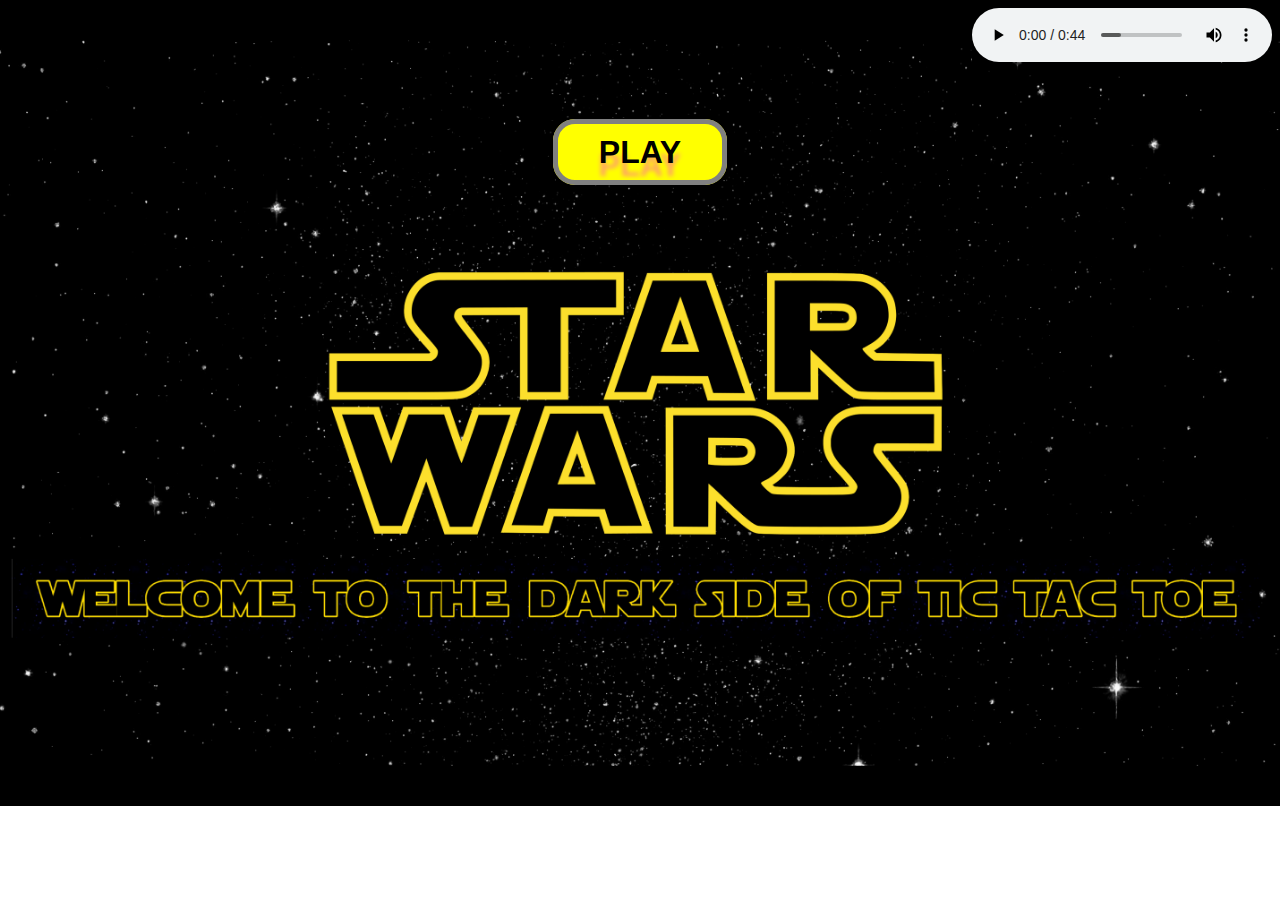
<file: index.html>
<!doctype html>
<html lang="en">
<head>
    	<meta charset="utf-8">
    	<meta name="description" content="">
    	<meta name="keywords" content="">
	
		<title>homepage</title>

		<link rel="stylesheet" href="css/style.css">
		
</head>
  <body>
<header>
	<audio controls autoplay loop style="background-color: black;" >
		<source src="star.mp3" type="audio/mpeg">
	</audio>
</header>
	
		
	<section><br><br><br>
	


			<br><br><br><br><a href="the game/index.html",  class="myButton">PLAY</a><br>
			
		</section>
  </body>


</html>
</file>
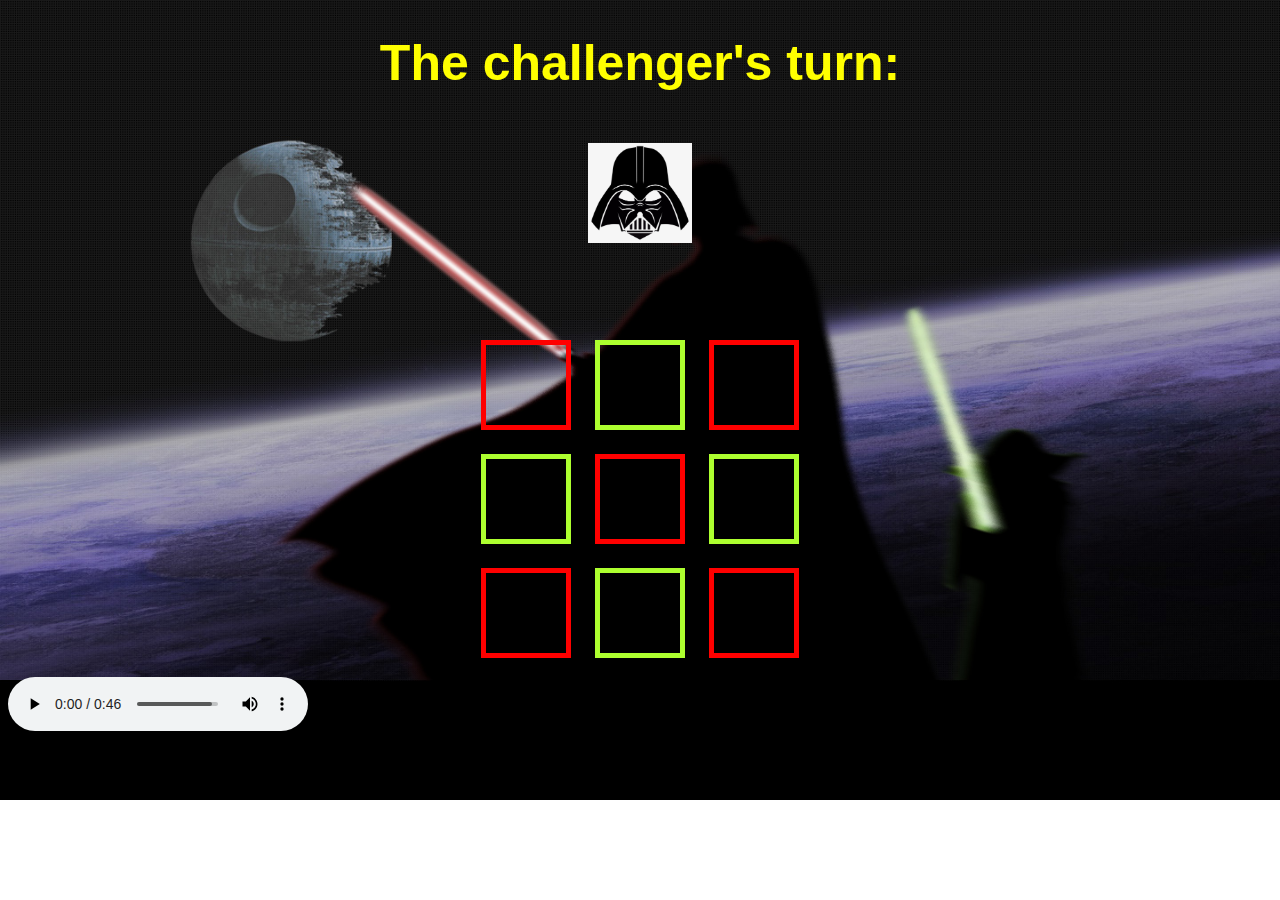
<file: the game/index.html>
<!DOCTYPE html>
<html>
    <head>
        <meta charset="UTF-8">
        <title> Star Wars - A tic tac toe battle</title>
       <link rel="stylesheet" href="style.css">
        
       
    </head>
    <body>
       


        <h1>The challenger's turn:</h1>
        
       

        <div class="result">
           <br/>
            
           
            <img src="" ,border="80" height="100" /> 



        </div>
       
        
            <div class="board">
            <div  style="color: red;" class="area a1" data-marked=""></div>
            <div style="color:greenyellow;" class="area a2" data-marked=""></div>
            <div style="color: red;" class="area a3" data-marked=""></div>
            <div style="clear:both"></div>
            <div style="color:greenyellow;" class="area b1" data-marked=""></div>
            <div style="color: red;" class="area b2" data-marked=""></div>
            <div  style="color:greenyellow;" class="area b3" data-marked=""></div>
            <div style="clear:both"></div>
            <div  style="color: red;"class="area c1" data-marked=""></div>
            <div  style="color:greenyellow;" class="area c2" data-marked=""></div>
            <div style="color: red;" class="area c3" data-marked=""></div>
        </div>
       
       
        <audio controls autoplay loop>
            <source src="Imperial March.mp3" type="audio/ogg">
            <source src="Imperial March.mp3" type="audio/mpeg">
          </audio> 
        
        <audio id="saber">
            <source src="../starWars-saber-on.mp3" type="audio/mpeg">
        </audio>

    	<script type="text/javascript" src="jquery-3.1.0.min.js"></script>
        <script type="text/javascript" src="script.js"></script>
        
        
    </body>

    
</html>
</file>
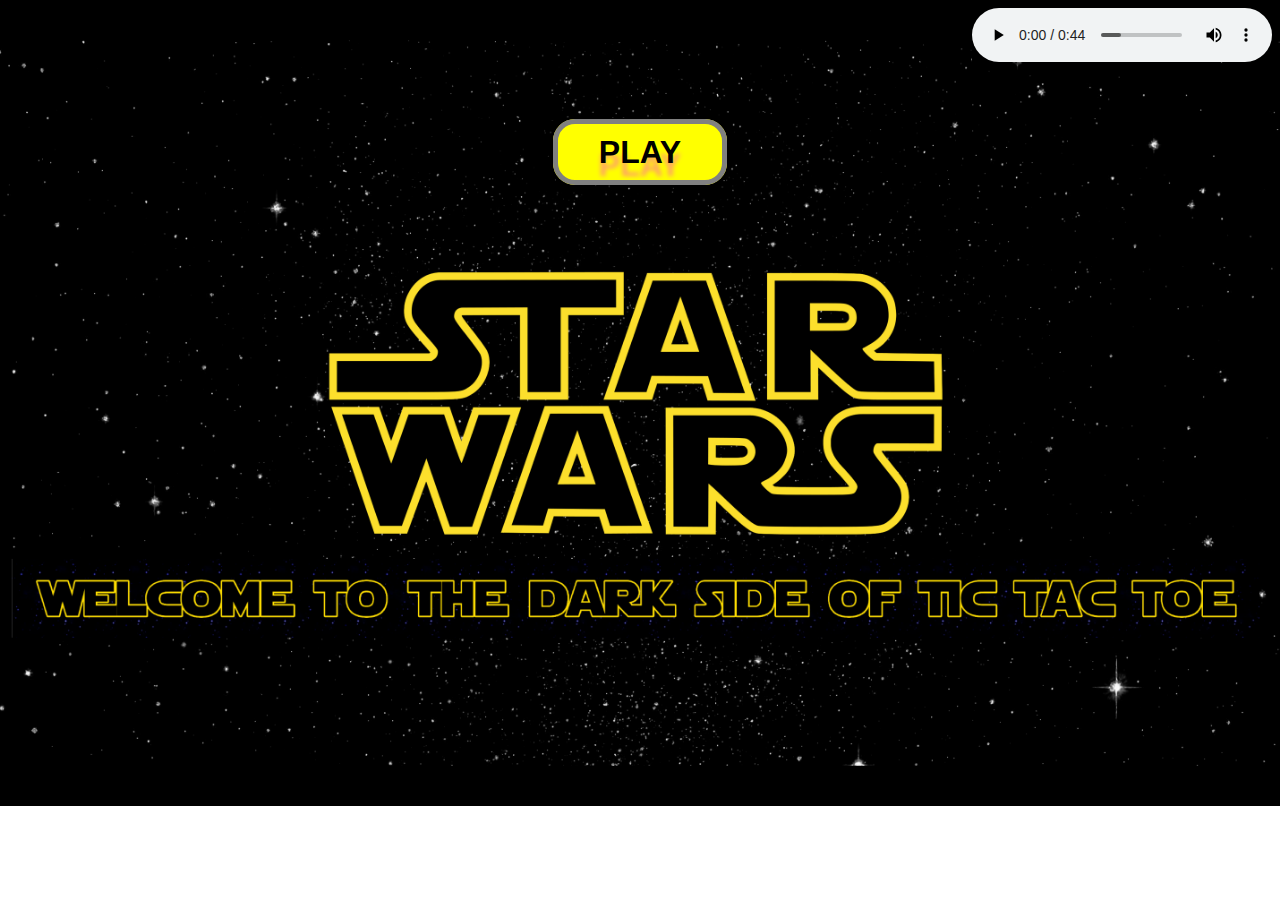
<file: homePage.html>
<!doctype html>
<html lang="en">
<head>
    	<meta charset="utf-8">
    	<meta name="description" content="">
    	<meta name="keywords" content="">
	
		<title>homepage</title>

		<link rel="stylesheet" href="css/style.css">
		
</head>
  <body>
<header>
	<audio controls autoplay loop style="background-color: black;" >
		<source src="star.mp3" type="audio/mpeg">
	</audio>
</header>
	
		
	<section><br><br><br>
	


			<br><br><br><br><a href="the game/game.html",  class="myButton">PLAY</a><br>
			
		</section>
  </body>


</html>
</file>
<file: css/style.css>
body{

  background-image: url("../images/image1.png");
  background-repeat: no-repeat;
  background-size: cover;
  text-align: center;
}

.myButton {
float:  center;
	box-shadow: 0px -1px 0px 0px black;
  background:linear-gradient(to bottom black  5%, grey 3 100%);;
	background-color: yellow;
	border-radius:22px;
	border:5px solid grey;
	cursor:pointer;
	color: black;
	font-family: 'Star Jedi', arial;
	font-size: xx-large;
	font-weight:bold;
  padding:10px 41px;
	text-decoration:none;
	text-shadow:0px 13px 4px #ffa366;
}
.myButton:hover {
  text-align: center;
	background:linear-gradient(to bottom, #ffab23 5%, #ffec64 100%);
	background-color:#ffab23;
}
.myButton:active {
  text-align: center;
	position:relative;
	top:1px;
}

audio {

	float: right;
}
</file>
<file: the game/style.css>
body {
    
  background-image: url("gamewall.jpg") ;
  background-repeat: no-repeat;
  background-size: cover;
  text-align: center  ;
  display: block;
    /* max-width: 660px;
    margin: 0 auto; */
}

.area {
   margin: 10px ;
    width:80px;
    height:65px;
    border:5px solid;
    display: inline-block;
    padding-top:15px;
  
    
}
    

h1 {
  text-align: center;
    font-size: 50px;
    font-family: 'Star Jedi Hollow', arial;
    color:yellow;

}
.result {
    width:252px;
    height:200px;
    margin: 0 auto;
    text-align: center;
}
.board {

    min-width:  450px;
    max-width: 650px;
    text-align: center;
    padding:  5px;
    margin: 0px auto;
 

}

.mybutton {
        float: left;
        box-shadow: 0px -1px 0px 0px #fff6af;
      background:linear-gradient(to bottom, #ffec64 5%, #ffab23 100%);;
        background-color:#ffec64;
        border-radius:22px;
        border:5px solid #ffaa22;
        cursor:pointer;
        color:#333333;
        font-family:Arial;
        font-size:10px;
        font-weight:bold;
      padding:10px 41px;
        text-decoration:none;
        text-shadow:0px 13px 4px #ffa366;
    }
    .myButton:hover {
      text-align: left;
        background:linear-gradient(to bottom, #ffab23 5%, #ffec64 100%);
        background-color:#ffab23;
    }
    .myButton:active {
      text-align: left;
       position: fixed;
        top:1px;
    }

    audio{
      float: left;
    }
</file>
